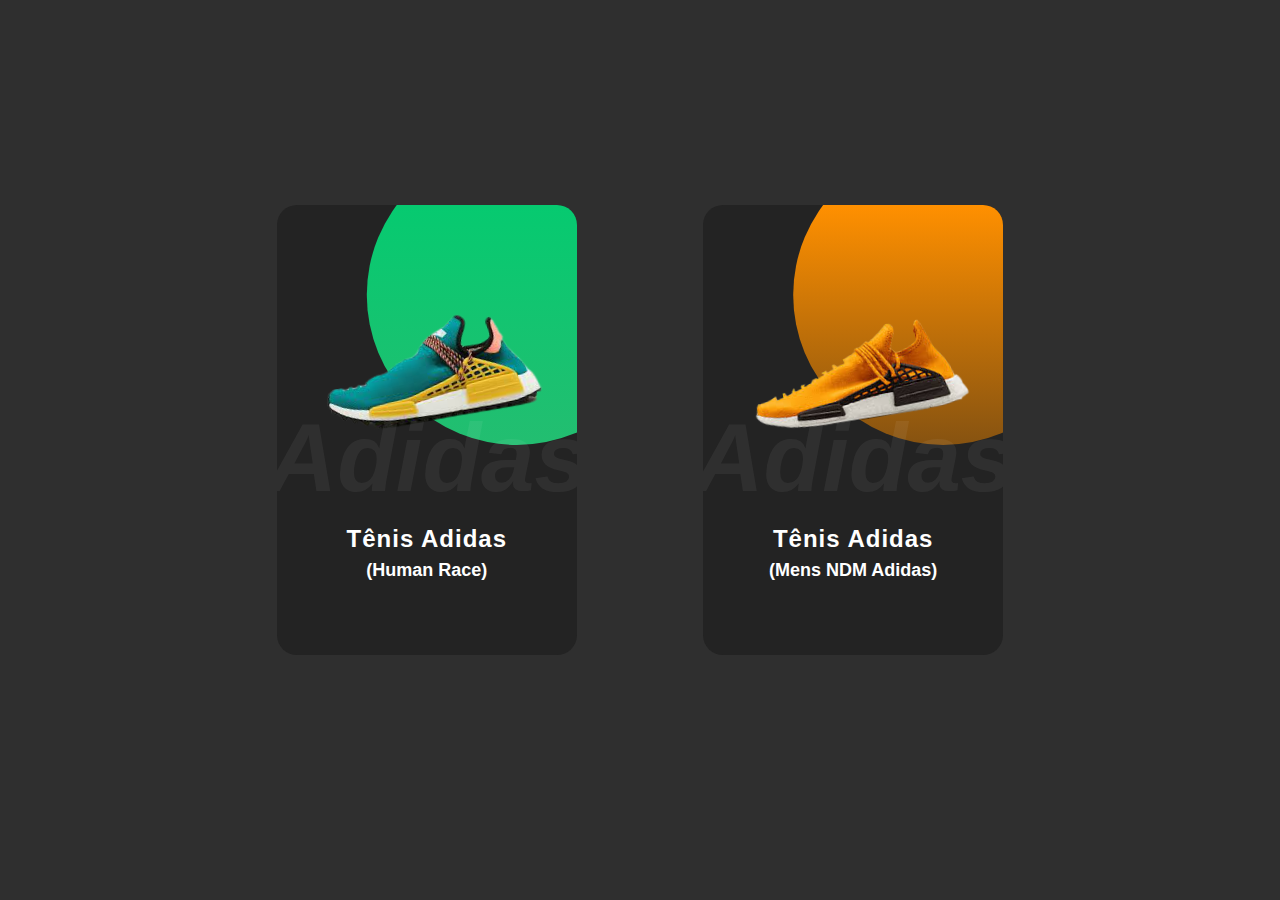
<file: index.html>
<html>
    <head>
        <title></title>
	    <link rel="stylesheet" href="style.css">
</head>
<body>

	<div class="c">
		<div class="card">
			<div class="imgbx">
				<img src="IMG2/shoes2.png">
			</div>
			<div class="cbx">
				<h2>Tênis Adidas</h2>
					<h4 style="color: white; font-family: poppins, sans-serif;
					 	font-size: 18px; margin-top: -2%;
						 margin-bottom: -2%">(Human Race)</h4>
				<div class="t">
					<h3>Tamanho :</h3>
					<span>30</span>
					<span>35</span>
					<span>40</span>
					<span class="kk">+</span>
				</div>
					<div class="cor">
					<h3>Cor :</h3>
					<span class="cc"></span>
					<span class="cc"></span>
					<span class="cc"></span>
				</div>
<button class="btn"><a href="#">Compre⠀agora</a></button>

</div></div></div>
	
<div class="c">
		<div class="dd">
			<div class="imgbx">
				<img src="IMG2/shoesss.png">
			</div>
			<div class="cbx">
				<h2>Tênis Adidas</h2>
					<h4 style="color: white; font-family: poppins, sans-serif;
   						font-size: 18px; margin-top: -2%; 
   						 margin-bottom:-2%">(Mens NDM Adidas)</h4>
				<div class="t">
					<h3>Tamanho :</h3>
					<span>30</span>
					<span>35</span>
					<span>40</span>
					<span class="kk">+</span>
				</div>
					<div class="cor">
					<h3>Cor :</h3>
					<span class="cc2"></span>
					<span class="cc"></span>
					<span class="cc"></span>
				</div>
<button class="btn"><a href="#">Compre⠀agora</a></button>

</div></div></div>

</body>
</html>
</file>
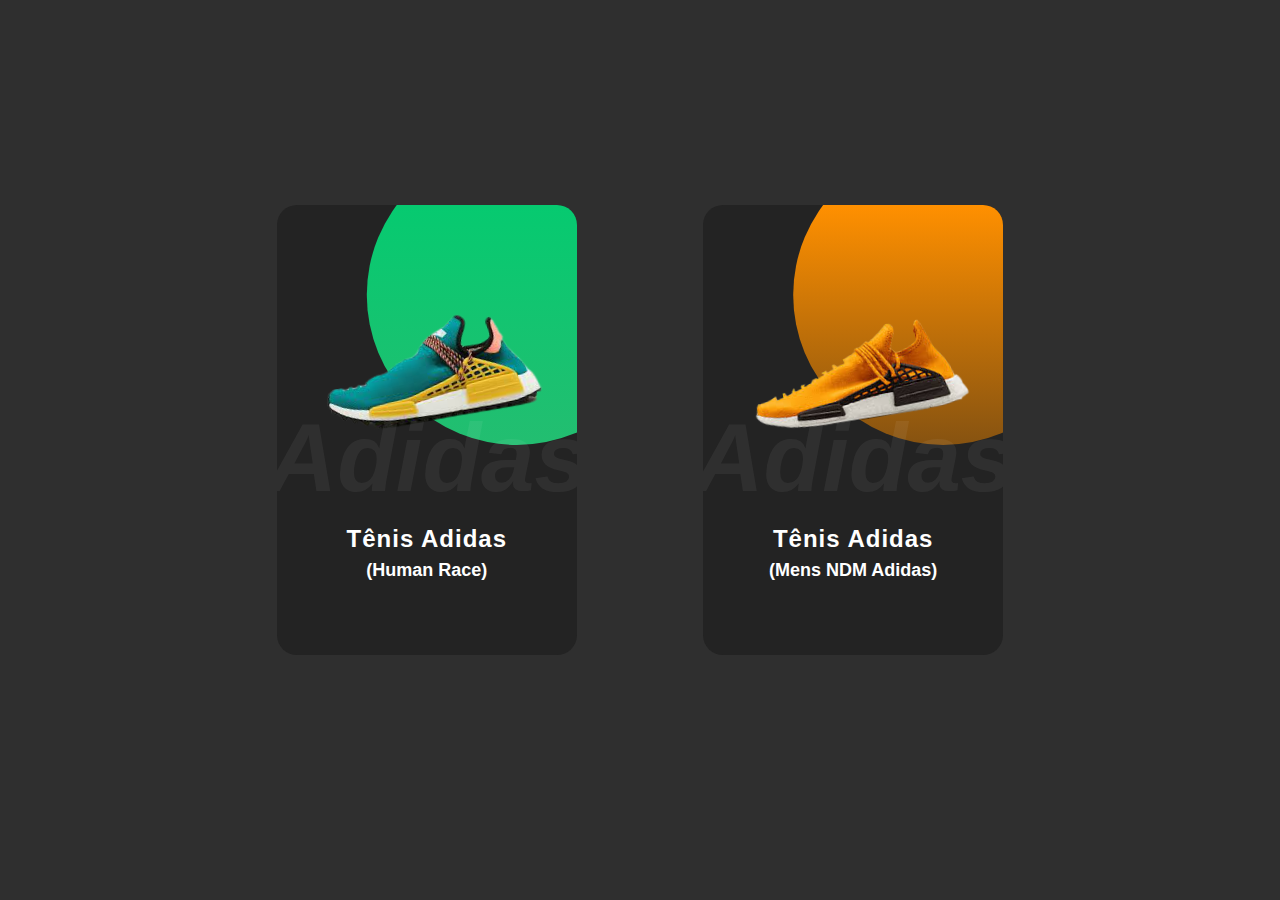
<file: carta.html>
<html>
    <head>
        <title></title>
	    <link rel="stylesheet" href="style.css">
</head>
<body>

	<div class="c">
		<div class="card">
			<div class="imgbx">
				<img src="IMG2/shoes2.png">
			</div>
			<div class="cbx">
				<h2>Tênis Adidas</h2>
					<h4 style="color: white; font-family: poppins, sans-serif;
					 	font-size: 18px; margin-top: -2%;
						 margin-bottom: -2%">(Human Race)</h4>
				<div class="t">
					<h3>Tamanho :</h3>
					<span>30</span>
					<span>35</span>
					<span>40</span>
					<span class="kk">+</span>
				</div>
					<div class="cor">
					<h3>Cor :</h3>
					<span class="cc"></span>
					<span class="cc"></span>
					<span class="cc"></span>
				</div>
<button class="btn"><a href="#">Compre⠀agora</a></button>

</div></div></div>
	
	<div class="c">
		<div class="dd">
			<div class="imgbx">
				<img src="IMG2/shoesss.png">
			</div>
			<div class="cbx">
				<h2>Tênis Adidas</h2>
					<h4 style="color: white; font-family: poppins, sans-serif;
   						font-size: 18px; margin-top: -2%; 
   						 margin-bottom:-2%">(Mens NDM Adidas)</h4>
				<div class="t">
					<h3>Tamanho :</h3>
					<span>30</span>
					<span>35</span>
					<span>40</span>
					<span class="kk">+</span>
				</div>
					<div class="cor">
					<h3>Cor :</h3>
					<span class="cc2"></span>
					<span class="cc"></span>
					<span class="cc"></span>
				</div>
<button class="btn"><a href="#">Compre⠀agora</a></button>

			</div></div></div>



</body>
</html>
</file>
<file: style.css>
*{
			font-family: 'consola', sans-serif;
		}
		body{
			display: flex;
			justify-content: center;
			align-items: center;
			flex-wrap: wrap;
			background: #2f2f2f;
		}
		.c{
			position: relative;
    	    border-radius: 50%;
    	    background:linear-gradient(180deg, #04D4F0, #00FA9A);
    	    transition: 1s;
    	    padding: 0;
    	    margin-right: 10%;
    	    left: 5%;
			margin-bottom: 40px;
		}
		.c:hover{
    	    box-shadow: 0 20px 50px rgba(0,0,0, .80); 
    	    border-radius: 22px;
    	    padding: 6;
    	}
		.c .card{
			position: relative;
			width: 300px;
			height: 450px;
			background: #232323;
			border-radius: 20px;
			overflow: hidden;
		}
		.c .dd{
			position: relative;
			width: 300px;
			height: 450px;
			background: #232323;
			border-radius: 20px;
			overflow: hidden;
		}
		.c .dd:before{
			content:'';
			position: absolute;
			top: 0;
			left: 0;
			width: 100%;
			height: 100%;
			background:linear-gradient(#FF9000, #1d1d1f);
			clip-path: circle(150px at 80% 20%);
			transition: .75s ease-in-out;
		}
		.c .dd:after{
			content: 'Adidas';
			position: absolute;
			top: 44%;
			left: -3%;
			font-size: 6em;
			font-weight: 800;
			font-style: italic;
			color: rgba(255, 255, 295, 0.06);
		}
		.c .dd:hover:before{
			clip-path: circle(300px at 80% -20%);
		}
		.c .card:before{
			content:'';
			position: absolute;
			top: 0;
			left: 0;
			width: 100%;
			height: 100%;
			background:linear-gradient(#06ca70, #3CB371);
			clip-path: circle(150px at 80% 20%);
			transition: .75s ease-in-out;
		}.c .card:after{
			content: 'Adidas';
			position: absolute;
			top: 44%;
			left: -3%;
			font-size: 6em;
			font-weight: 800;
			font-style: italic;
			color: rgba(255, 255, 295, 0.06);
		}
		.c .card:hover:before{
			clip-path: circle(300px at 80% -20%);
		}
		.c .card .imgbx{
			position: absolute;
			top: 50%;
			transform: translateY(-50%);
			width: 100%;
			height: 220px;
			transition: 1s;
		}.c .dd .imgbx{
			position: absolute;
			top: 50%;
			transform: translateY(-50%);
			width: 100%;
			height: 220px;
			transition: 1s;
		}
		.c .card:hover .imgbx{
			top: 12%;
			transform: translateY(-4%);
		}.c .dd:hover .imgbx{
			top: 12%;
			transform: translateY(-4%);
		}
		.c .card .imgbx img{
			position: absolute;
			top: 20%;
			left: 50%;
			width: 270px;
			transition: .50s;
			transform: translate(-50%, -50%) rotate(-10deg);
			}.c .dd .imgbx img{
			position: absolute;
			top: 20%;
			left: 50%;
			width: 270px;
			transition: .50s;
			transform: translate(-50%, -50%) rotate(-10deg);
			}
		.c .card:hover .imgbx img{
			top: 20%;
			left: 50%;
			transform: translate(-50%, -50%) rotate(-15deg);
		}.c .dd:hover .imgbx img{
			top: 20%;
			left: 50%;
			transform: translate(-50%, -50%) rotate(-15deg);
		}
		.c .card .imgbx img:hover{
			width: 300px;
		}.c .dd .imgbx img:hover{
			width: 300px;
		}
		.c .card .cbx{
			position: absolute;
			bottom: 60;
			width: 100%;
			height: 100px;
			text-align: center;
			transition: 1s;
			z-index: 10;
		}.c .dd .cbx{
			position: absolute;
			bottom: 60;
			width: 100%;
			height: 100px;
			text-align: center;
			transition: 1s;
			z-index: 10;
		}
		.c .card:hover .cbx{
			height: 210px;
		}.c .dd:hover .cbx{
			height: 210px;
		}
		.c .card .cbx h2{
			position: relative;
			font-weight: 600;
			letter-spacing: 1px;
			color: #fff;
			top: 10;
		}
		h2::after{
			content: '';
			width: 0px;
			height: 3px;
			display: block;
			background: linear-gradient(45deg, #06ca70, #00FF7F);
			transition: 0.60s;
			margin: 0 auto;
	}h2:hover::after{
			content: '';
			width: 160px;
			height: 3px;
			display: block;
			margin: 0 auto;
		}
		.dd h2::after{
			content: '';
			width: 0px;
			height: 3px;
			display: block;
			background: linear-gradient(25deg, #FF9000,	#fd0210);
			margin: 0 auto;
		}.dd h2:hover::after{
			content: '';
			width: 160px;
			height: 3px;
			display: block;
			margin: 0 auto;
		}

		.c .dd .cbx h2{
			position: relative;
			font-weight: 600;
			letter-spacing: 1px;
			color: #fff;
			top: 10;
		}
		.c .card .cbx .t,
		.c .card .cbx .cor
		{
			display: flex;
			justify-content: center;
			align-items: center;
			padding: 8px 20px;
			transition:.5s;
			opacity: 0;
			visibility: hidden;
		}.c .dd .cbx .t,
		.c .dd .cbx .cor
		{
			display: flex;
			justify-content: center;
			align-items: center;
			padding: 8px 20px;
			transition:.5s;
			opacity: 0;
			visibility: hidden;
		}

		.c .card:hover .cbx .t{
			opacity: 1;
			visibility: visible;
			transition: 1s
		}.c .card:hover .cbx .cor{
			opacity: 1;
			visibility: visible;
			transition: 1s
		}.c .dd:hover .cbx .t{
			opacity: 1;
			visibility: visible;
			transition: 1s
		}.c .dd:hover .cbx .cor{
			opacity: 1;
			visibility: visible;
			transition: 1s
		}

		.c .card .cbx .t h3,
		.c .card .cbx .cor h3
		{
			color: #fff;
			font-weight: 600;
			font-size: 14px;
			text-transform: uppercase;
			letter-spacing: 2px;
			margin-right: 10px
		}.c .dd .cbx .t h3,
		.c .dd .cbx .cor h3
		{
			color: #fff;
			font-weight: 600;
			font-size: 14px;
			text-transform: uppercase;
			letter-spacing: 2px;
			margin-right: 10px
		}
		.c .card .cbx .t span{
			width: 26px;
			height: 26px;
			text-align: center;
			line-height: 26px;
			font-size: 14px;
			display: inline-block;
			color: #111;
			background: #fff;
			margin:0 5px;
			border-radius: 4px;
			cursor: pointer;
			font-weight: 600;
		}.c .dd .cbx .t span{
			width: 26px;
			height: 26px;
			text-align: center;
			line-height: 26px;
			font-size: 14px;
			display: inline-block;
			color: #111;
			background: #fff;
			margin:0 5px;
			border-radius: 4px;
			cursor: pointer;
			font-weight: 600;
		}
		.c .card .cbx .t span:hover{
			background:linear-gradient(140deg, #06ca70, #00FF7F);
			width: 28px;
			height: 28px
		}.c .dd .cbx .t span:hover{
			background:linear-gradient(140deg, #FF9000,#FF4900);
			width: 28px;
			height: 28px
		}
		.c .card .cbx .t .kk:hover{
			background:linear-gradient(140deg,#ff007f, #df0772);
		}.c .dd .cbx .t .kk:hover{
			background:linear-gradient(140deg,#ff007f, #df0772);
		}
		.c .card .cbx .cor span{
			width: 20px;
			height: 20px;
			border-radius: 50%;
			background: #ff0;
			margin: 0 5px;
			cursor: pointer;
			transition: .25s;
		}.c .dd .cbx .cor span{
			width: 20px;
			height: 20px;
			border-radius: 50%;
			background: #ff0;
			margin: 0 5px;
			cursor: pointer;
			transition: .25s;
		}
		.c .card .cbx .cor .cc:hover{
			width: 25px;
			height: 25px;
		}.c .card .cbx .cor .cc:hover{
			width: 25px;
			height: 25px;
		}.c .dd .cbx .cor .cc2:hover{
			width: 25px;
			height: 25px;
		}.c .dd .cbx .cor .cc:hover{
			width: 25px;
			height: 25px;
		}
		.c .card .cbx .cor span:nth-child(2){
			background:linear-gradient(140deg, #06ca70, #3CB371);
		}	.c .card .cbx .cor span:nth-child(3){
			background:linear-gradient(140deg, #009EFF, #0064A1);
		}	.c .card .cbx .cor span:nth-child(4){
			background:linear-gradient(140deg, #e91e64, #a0033a);
		}	.c .dd .cbx .cor span:nth-child(2){
			background: #06ca70;
		}.c .dd .cbx .cor .cc2:nth-child(2){
			background:linear-gradient(140deg, #FF9000,#FF4900);
		}	.c .dd .cbx .cor span:nth-child(3){
			background:linear-gradient(140deg, #009EFF, #0064A1);
		}	.c .dd .cbx .cor span:nth-child(4){
			background:linear-gradient(140deg, #e91e64, #a0033a);
		}	

		 .btn{
  padding: 1;
  width: 50%;
  height: 35px;
  border-radius: 5px;
  background: #232323;
  border: 3px solid;
  color: white;
  font-weight: 400;
  text-align: center;
  text-transform: uppercase;
  cursor: pointer;
  font-size: 13px;
  position: relative;
  margin-bottom: 3%;
  margin-top: 5%;
}
.btn::before,.btn::after{
  content: '';
  position: absolute;
  width: 11.7px;
  height: 4px;
  transform: skewX(45deg);
  transition: .40s linear;
  background:#111111; 
  opacity: 0.93;
}
.btn::before{
  top: -4px;
  left: 10%;
}
.btn::after{
  bottom: -4px;
  right: 10%;
}
.btn:hover::before{
  left: 80%;
}
.btn:hover::after{
  right: 80%;
}
a{
  font-family: arial;
  color: white;
  font-weight: 500
}
a:visited{
  color: white
}
a:hover{
  color: silver;
}
a:link{
  text-decoration:none;
}
</file>
